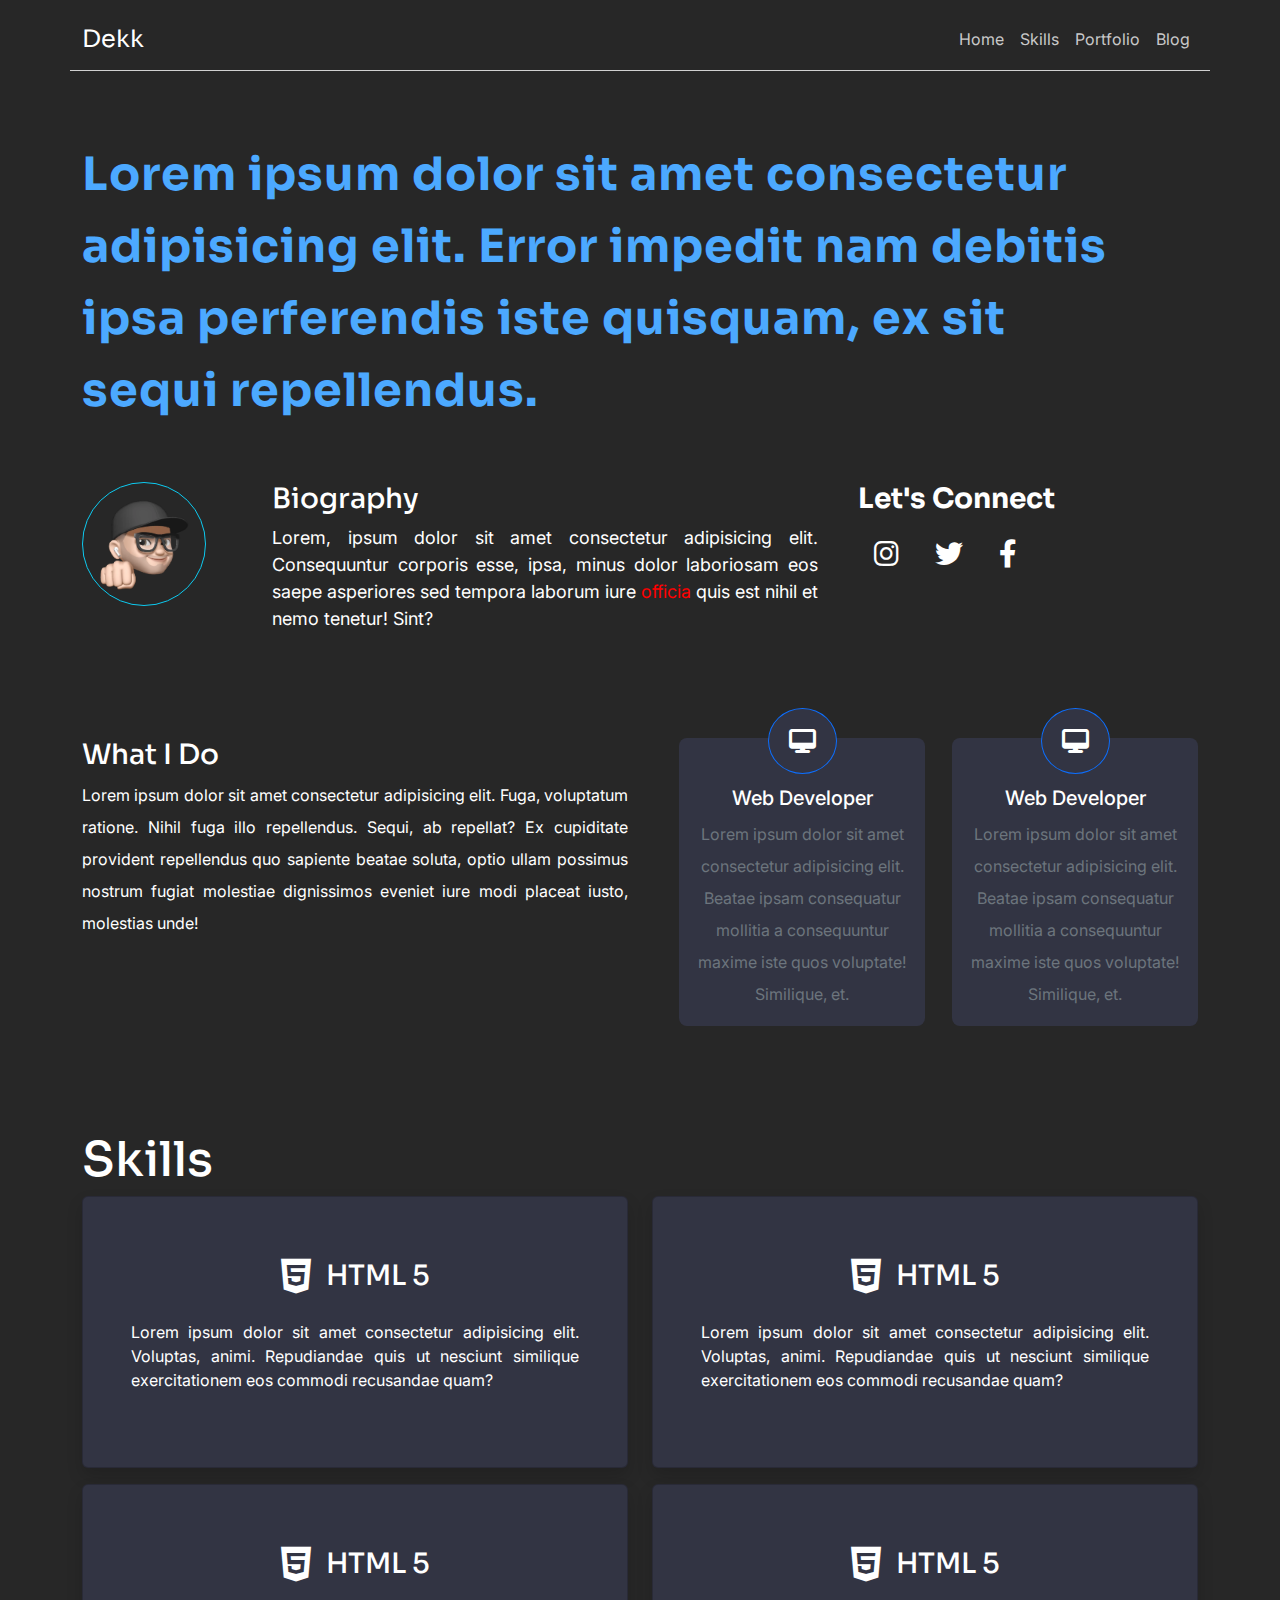
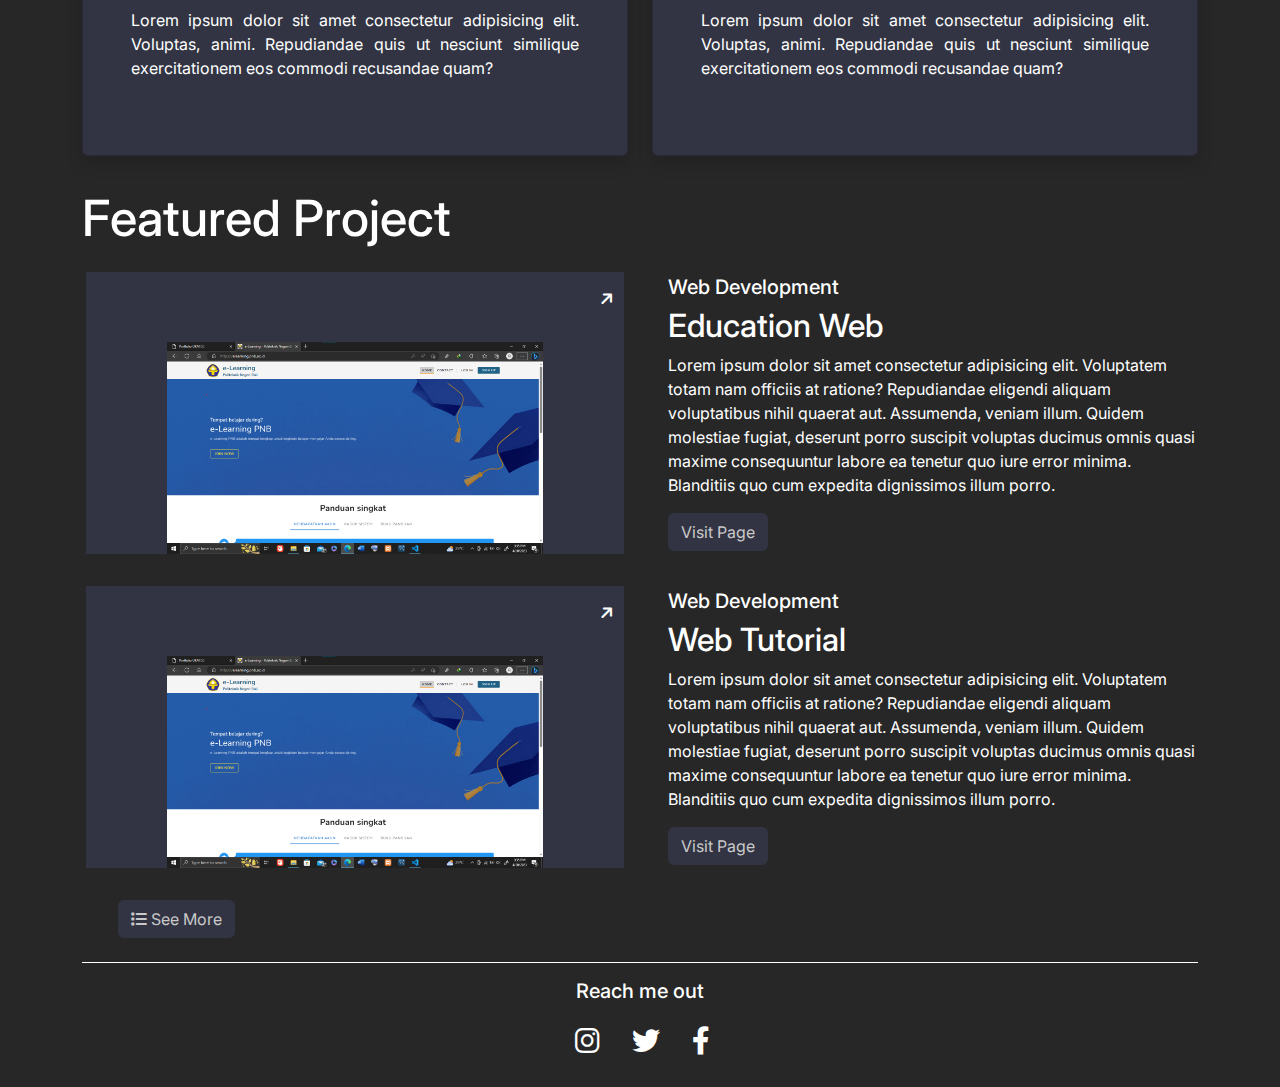
<file: index.html>
<!DOCTYPE html>
<html lang="en">

<head>
  <meta charset="UTF-8">
  <meta http-equiv="X-UA-Compatible" content="IE=edge">
  <meta name="viewport" content="width=device-width, initial-scale=1.0">
  <title>Portfolio UKM CC</title>
  <!-- Bootstrap -->
  <link rel="stylesheet" href="css/bootstrap.css">
  <!-- CSS -->
  <link rel="stylesheet" href="css/style.css">
  <!-- Font Awesome -->
  <link rel="stylesheet" href="fontawesome/css/all.css">
</head>

<body>
  <nav class="navbar navbar-expand-lg bg-body-tertiary fixed-top">
    <div class="box-nav container py-2">
      <a class="navbar-brand text-white logo" href="#">Dekk</a>
      <button class="navbar-toggler" type="button" data-bs-toggle="collapse" data-bs-target="#navbarSupportedContent"
        aria-controls="navbarSupportedContent" aria-expanded="false" aria-label="Toggle navigation">
        <span class="navbar-toggler-icon"></span>
      </button>
      <div class="collapse navbar-collapse" id="navbarSupportedContent">
        <ul class="navbar-nav ms-auto mb-2 mb-lg-0" id="nav-list">
          <li class="nav-item">
            <a class="nav-link" href="#">Home</a>
          </li>
          <li class="nav-item">
            <a class="nav-link" href="#">Skills</a>
          </li>
          <li class="nav-item">
            <a class="nav-link" href="#">Portfolio</a>
          </li>
          <li class="nav-item">
            <a class="nav-link" href="#">Blog</a>
          </li>
        </ul>
      </div>
    </div>
  </nav>
  <!-- Content -->
  <div class="content container">
    <div class="row">
      <div class="col-12 about pt-5">
        <h2 class="desc">Lorem ipsum dolor sit amet consectetur adipisicing elit. Error impedit nam debitis ipsa
          perferendis iste
          quisquam, ex sit sequi repellendus.</h2>
      </div>
    </div>
    <!-- Biography -->
    <div class="biography row">
      <div class="col-2">
        <img src="img/image1.png" width="124" alt="foto bapak kau" class="img-fluid border border-info rounded-circle">
      </div>
      <!-- Bio Text -->
      <div class="col-6 bio">
        <h3>Biography</h3>
        <p>Lorem, ipsum dolor sit amet consectetur adipisicing elit. Consequuntur corporis esse, ipsa, minus   dolor
          laboriosam eos saepe asperiores sed tempora laborum iure <span style="color: red;">officia</span>  quis est nihil et nemo tenetur! Sint?</p>
      </div>
      <!-- Sosial media -->
      <div class="sosial-media col-4">
        <div class="ms-3">
          <h3>Let's Connect</h3>
          <a href="#"><i class="fa-brands fa-instagram p-3"></i></a>
          <a href="#"><i class="fa-brands fa-twitter p-3"></i></a>
          <a href="#"><i class="fa-brands fa-facebook-f p-3"></i></a>
        </div>
      </div>
    </div>

      <div class="deskripsi row">
        <div class="col-lg-6 col-md-12">
          <h4 class="text-white">What I Do</h4>
          <p class="text-white">Lorem ipsum dolor sit amet consectetur adipisicing elit. Fuga, voluptatum ratione. Nihil fuga illo repellendus. Sequi, ab repellat? Ex cupiditate provident repellendus quo sapiente beatae soluta, optio ullam possimus nostrum fugiat molestiae dignissimos eveniet iure modi placeat iusto, molestias unde!</p>
        </div>
        <div class="col-lg-6 col-md-12 d-flex ">
          <div class="card-custom d-flex align-items-center flex-column px-2 pt-5 rounded-3 position-relative">
            <div class="card-icon text-white border rounded-circle border-primary">
              <i class="fa-solid fa-desktop fa-xl"></i>
            </div>
            <h5 class="text-white text-center">Web Developer</h5>
            <p class="text-secondary text-center">Lorem ipsum dolor sit amet consectetur adipisicing elit. Beatae ipsam consequatur mollitia a consequuntur maxime iste quos voluptate! Similique, et.</p>
          </div>
          <div class="card-custom d-flex align-items-center flex-column px-2 pt-5 rounded-3 position-relative">
            <div class="card-icon text-white border rounded-circle border-primary">
              <i class="fa-solid fa-desktop fa-xl"></i>
            </div>
            <h5 class="text-white text-center">Web Developer</h5>
            <p class="text-secondary text-center">Lorem ipsum dolor sit amet consectetur adipisicing elit. Beatae ipsam consequatur mollitia a consequuntur maxime iste quos voluptate! Similique, et.</p>
          </div>
        </div>
      </div>

      <!-- skills -->
      <div class="skills row" id="skills">
        <h3 class="text-white">Skills</h3>
        <div class="col-lg-6 col-md-6 col-sm-12 mb-3">
          <div class="card-skills p-5 card d-flex justify-content-center align-items-center shadow">
            <h4 class="text-white d-flex align-items-center mb-4"><i class="fa-brands fa-html5"></i> HTML 5</h4>
            <p class="text-white">Lorem ipsum dolor sit amet consectetur adipisicing elit. Voluptas, animi. Repudiandae quis ut nesciunt similique exercitationem eos commodi recusandae quam?</p>
          </div>
        </div>
        <div class="col-lg-6 col-md-6 col-sm-12 mb-3">
          <div class="card-skills p-5 card d-flex justify-content-center align-items-center shadow">
            <h4 class="text-white d-flex align-items-center mb-4"><i class="fa-brands fa-html5"></i> HTML 5</h4>
            <p class="text-white">Lorem ipsum dolor sit amet consectetur adipisicing elit. Voluptas, animi. Repudiandae quis ut nesciunt similique exercitationem eos commodi recusandae quam?</p>
          </div>
        </div>
        <div class="col-lg-6 col-md-6 col-sm-12 mb-3">
          <div class="card-skills p-5 card d-flex justify-content-center align-items-center shadow">
            <h4 class="text-white d-flex align-items-center mb-4"><i class="fa-brands fa-html5"></i> HTML 5</h4>
            <p class="text-white">Lorem ipsum dolor sit amet consectetur adipisicing elit. Voluptas, animi. Repudiandae quis ut nesciunt similique exercitationem eos commodi recusandae quam?</p>
          </div>
        </div>
        <div class="col-lg-6 col-md-6 col-sm-12 mb-3">
          <div class="card-skills p-5 card d-flex justify-content-center align-items-center shadow">
            <h4 class="text-white d-flex align-items-center mb-4"><i class="fa-brands fa-html5"></i> HTML 5</h4>
            <p class="text-white">Lorem ipsum dolor sit amet consectetur adipisicing elit. Voluptas, animi. Repudiandae quis ut nesciunt similique exercitationem eos commodi recusandae quam?</p>
          </div>
        </div>
        
      </div>

      <!-- Featured Project -->
      <h2 class="text-white mt-3 large-text">Featured Project</h2>

      <div class="row text-white d-flex justify-content-center align-items-center">
        <div class="col-6 d-flex justify-content-center rounded-3 p-3">
          <div class="d-flex align-items-end featured-img justify-content-center position-relative">
            <img src="img/web-img1.png" alt="" width="70%">
            <div class="panah position-absolute">
              <i class="fa-solid fa-arrow-right panah-rotate"></i>
            </div>
          </div>
        </div>
        <div class="col-6">
          <div class="ms-3">
            <h5>Web Development</h5>
            <h2>Education Web</h2>
            <p>Lorem ipsum dolor sit amet consectetur adipisicing elit. Voluptatem totam nam officiis at ratione? Repudiandae eligendi aliquam voluptatibus nihil quaerat aut. Assumenda, veniam illum. Quidem molestiae fugiat, deserunt porro suscipit voluptas ducimus omnis quasi maxime consequuntur labore ea tenetur quo iure error minima. Blanditiis quo cum expedita dignissimos illum porro.</p> 
            <a href="#" class="btn tombol">Visit Page</a>
          </div>
        </div>
      </div>

      <div class="row text-white d-flex justify-content-center align-items-center">
        <div class="col-6 d-flex justify-content-center rounded-3 p-3">
          <div class="d-flex align-items-end featured-img justify-content-center position-relative">
            <img src="img/web-img1.png" alt="" width="70%">
            <div class="panah position-absolute">
              <i class="fa-solid fa-arrow-right panah-rotate"></i>
            </div>
          </div>
        </div>
        <div class="col-6">
          <div class="ms-3">
            <h5>Web Development</h5>
            <h2>Web Tutorial</h2>
            <p>Lorem ipsum dolor sit amet consectetur adipisicing elit. Voluptatem totam nam officiis at ratione? Repudiandae eligendi aliquam voluptatibus nihil quaerat aut. Assumenda, veniam illum. Quidem molestiae fugiat, deserunt porro suscipit voluptas ducimus omnis quasi maxime consequuntur labore ea tenetur quo iure error minima. Blanditiis quo cum expedita dignissimos illum porro.</p> 
            <a href="#" class="btn tombol">Visit Page</a>
          </div>
        </div>
      </div>

      <div class="row ms-4 mt-3">
        <div class="col-3">
          <a href="portofolio.html" class="btn tombol"><i class="fa-solid fa-list"></i> See More</a>
        </div>
      </div>

      <div class="footer text-white mt-4 d-flex justify-content-center">
        <h5 class="mt-3">Reach me out</h5>
      </div>
      
      <ul class="list-custom text-white d-flex justify-content-center ps-1 sosial-media">
        <li><a href="#"><i class="fa-brands fa-instagram p-3"></i></a></li>
        <li><a href="#"><i class="fa-brands fa-twitter p-3"></i></a></li>
        <li><a href="#"><i class="fa-brands fa-facebook-f p-3"></i></a></li>
      </ul>

  </div>

  

  <!-- Javascript Bootstrap -->
  <script src="js/bootstrap.bundle.js"></script>
</body>

</html>
</file>
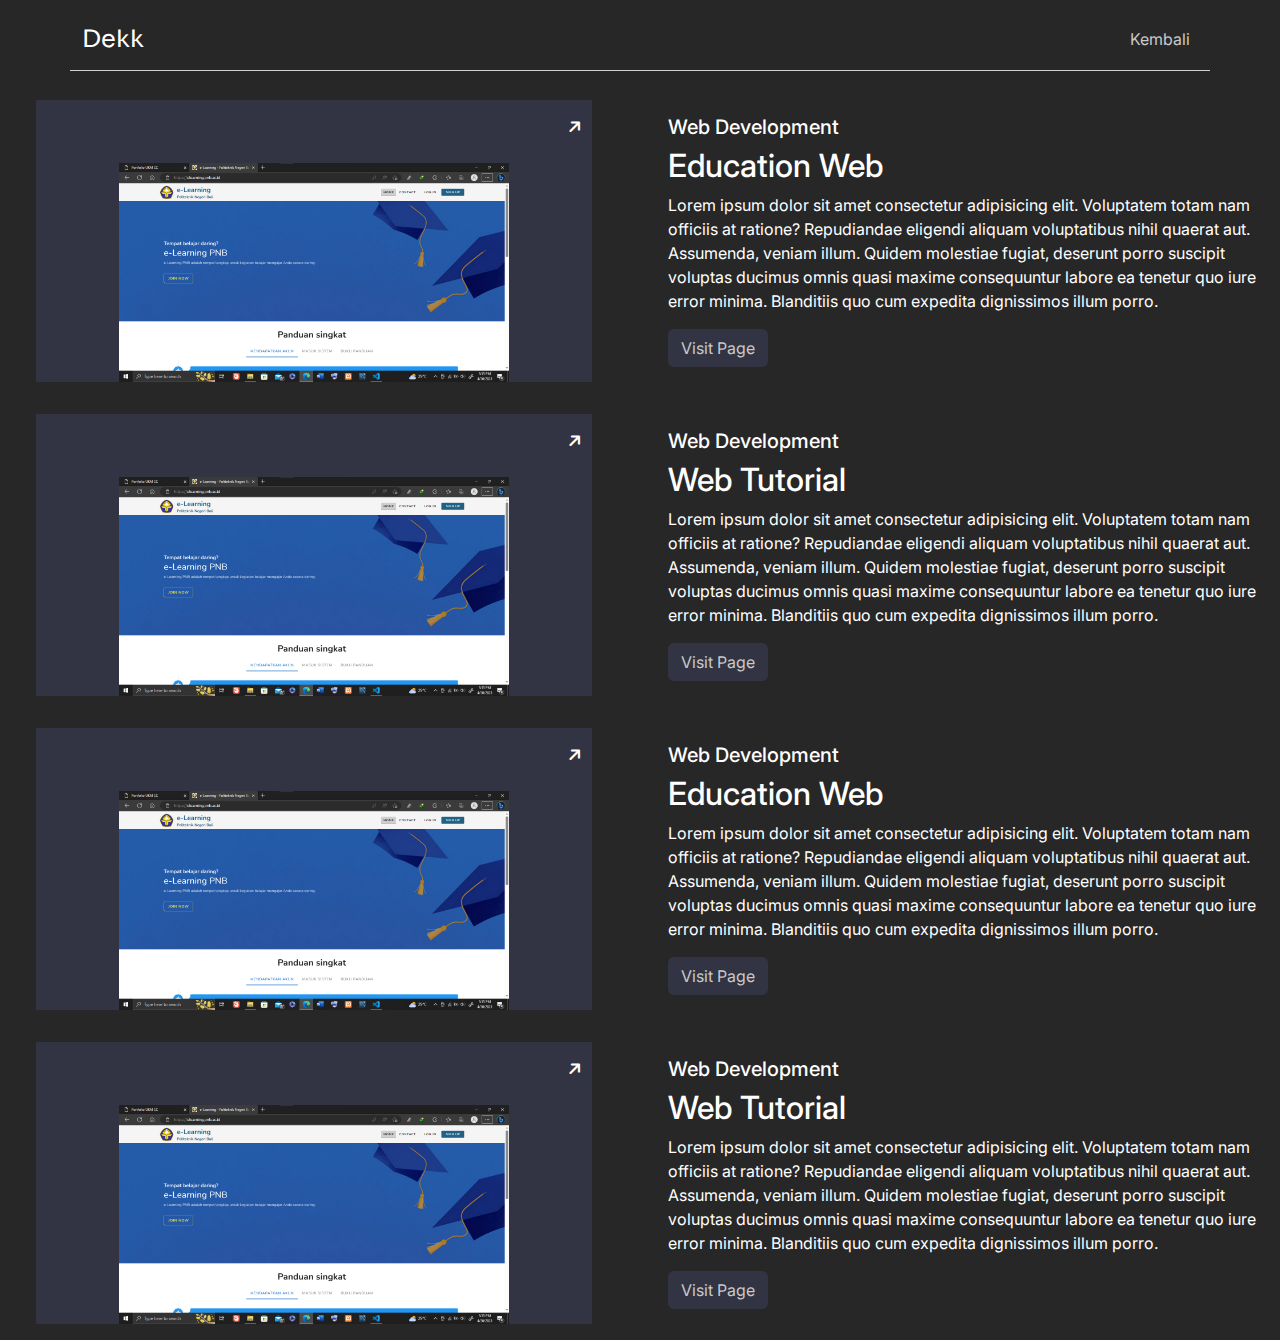
<file: portofolio.html>
<!DOCTYPE html>
<html lang="en">

<head>
  <meta charset="UTF-8">
  <meta http-equiv="X-UA-Compatible" content="IE=edge">
  <meta name="viewport" content="width=device-width, initial-scale=1.0">
  <title>Portfolio UKM CC</title>
  <!-- Bootstrap -->
  <link rel="stylesheet" href="css/bootstrap.css">
  <!-- CSS -->
  <link rel="stylesheet" href="css/style.css">
  <!-- Font Awesome -->
  <link rel="stylesheet" href="fontawesome/css/all.css">
</head>

<body>
  <nav class="navbar navbar-expand-lg bg-body-tertiary fixed-top">
    <div class="box-nav container py-2">
      <a class="navbar-brand text-white logo" href="#">Dekk</a>
      <button class="navbar-toggler" type="button" data-bs-toggle="collapse" data-bs-target="#navbarSupportedContent"
        aria-controls="navbarSupportedContent" aria-expanded="false" aria-label="Toggle navigation">
        <span class="navbar-toggler-icon"></span>
      </button>
      <div class="collapse navbar-collapse" id="navbarSupportedContent">
        <ul class="navbar-nav ms-auto mb-2 mb-lg-0" id="nav-list">
          <li class="nav-item">
            <a class="nav-link" href="index.html">Kembali</a>
          </li>
        </ul>
      </div>
    </div>
  </nav>

  <!-- Featured Project -->
  <h2 class="text-white mt-3 large-text">Featured Project</h2>

  <div class="row text-white d-flex justify-content-center align-items-center">
    <div class="col-6 d-flex justify-content-center rounded-3 p-3">
      <div class="d-flex align-items-end featured-img justify-content-center position-relative">
        <img src="img/web-img1.png" alt="" width="70%">
        <div class="panah position-absolute">
          <i class="fa-solid fa-arrow-right panah-rotate"></i>
        </div>
      </div>
    </div>
    <div class="col-6">
      <div class="ms-3">
        <h5>Web Development</h5>
        <h2>Education Web</h2>
        <p>Lorem ipsum dolor sit amet consectetur adipisicing elit. Voluptatem totam nam officiis at ratione? Repudiandae eligendi aliquam voluptatibus nihil quaerat aut. Assumenda, veniam illum. Quidem molestiae fugiat, deserunt porro suscipit voluptas ducimus omnis quasi maxime consequuntur labore ea tenetur quo iure error minima. Blanditiis quo cum expedita dignissimos illum porro.</p> 
        <a href="#" class="btn tombol">Visit Page</a>
      </div>
    </div>
  </div>

  <div class="row text-white d-flex justify-content-center align-items-center">
    <div class="col-6 d-flex justify-content-center rounded-3 p-3">
      <div class="d-flex align-items-end featured-img justify-content-center position-relative">
        <img src="img/web-img1.png" alt="" width="70%">
        <div class="panah position-absolute">
          <i class="fa-solid fa-arrow-right panah-rotate"></i>
        </div>
      </div>
    </div>
    <div class="col-6">
      <div class="ms-3">
        <h5>Web Development</h5>
        <h2>Web Tutorial</h2>
        <p>Lorem ipsum dolor sit amet consectetur adipisicing elit. Voluptatem totam nam officiis at ratione? Repudiandae eligendi aliquam voluptatibus nihil quaerat aut. Assumenda, veniam illum. Quidem molestiae fugiat, deserunt porro suscipit voluptas ducimus omnis quasi maxime consequuntur labore ea tenetur quo iure error minima. Blanditiis quo cum expedita dignissimos illum porro.</p> 
        <a href="#" class="btn tombol">Visit Page</a>
      </div>
    </div>
  </div>

  <div class="row text-white d-flex justify-content-center align-items-center">
    <div class="col-6 d-flex justify-content-center rounded-3 p-3">
      <div class="d-flex align-items-end featured-img justify-content-center position-relative">
        <img src="img/web-img1.png" alt="" width="70%">
        <div class="panah position-absolute">
          <i class="fa-solid fa-arrow-right panah-rotate"></i>
        </div>
      </div>
    </div>
    <div class="col-6">
      <div class="ms-3">
        <h5>Web Development</h5>
        <h2>Education Web</h2>
        <p>Lorem ipsum dolor sit amet consectetur adipisicing elit. Voluptatem totam nam officiis at ratione? Repudiandae eligendi aliquam voluptatibus nihil quaerat aut. Assumenda, veniam illum. Quidem molestiae fugiat, deserunt porro suscipit voluptas ducimus omnis quasi maxime consequuntur labore ea tenetur quo iure error minima. Blanditiis quo cum expedita dignissimos illum porro.</p> 
        <a href="#" class="btn tombol">Visit Page</a>
      </div>
    </div>
  </div>

  <div class="row text-white d-flex justify-content-center align-items-center">
    <div class="col-6 d-flex justify-content-center rounded-3 p-3">
      <div class="d-flex align-items-end featured-img justify-content-center position-relative">
        <img src="img/web-img1.png" alt="" width="70%">
        <div class="panah position-absolute">
          <i class="fa-solid fa-arrow-right panah-rotate"></i>
        </div>
      </div>
    </div>
    <div class="col-6">
      <div class="ms-3">
        <h5>Web Development</h5>
        <h2>Web Tutorial</h2>
        <p>Lorem ipsum dolor sit amet consectetur adipisicing elit. Voluptatem totam nam officiis at ratione? Repudiandae eligendi aliquam voluptatibus nihil quaerat aut. Assumenda, veniam illum. Quidem molestiae fugiat, deserunt porro suscipit voluptas ducimus omnis quasi maxime consequuntur labore ea tenetur quo iure error minima. Blanditiis quo cum expedita dignissimos illum porro.</p> 
        <a href="#" class="btn tombol">Visit Page</a>
      </div>
    </div>
  </div>
</body>
</file>
<file: css/style.css>
@import url("https://fonts.googleapis.com/css2?family=Inter:wght@400;600;700&family=Sora:wght@700&display=swap");

* {
  font-family: "Inter", sans-serif;
}
body{
  background-color: #272727;
}
/* Navbar */
nav{
  background-color: #272727;
}
.box-nav{
  border-bottom: 1px solid #d1d1d1;
}
.logo{
  font-family: "Sora";
  font-size: 24px;
}
#nav-list a{
  color: #c9c9c9;
}
#nav-list a:hover{
  color: #ffffff;
}

/* Content */
.content{
  margin-top: 90px;
}
.about{
  width: 94%;
}
.desc{
  font-weight: 700;
  color: #4ca9ff;
  font-size: 46px;
  line-height: 72px;
  font-family: "Sora";
  letter-spacing: 1px;
}

/* Biography */
.biography{
  padding-top: 3em;
  color: #ffffff;
}
.bio h3{
  font-family: "Sora";
  font-size: 28px;
}
.bio{
  color: #ffffff;
  font-size: 18px;
  text-align: justify;
}
.sosial-media h3{
  font-family: "Sora";
  color: #ffffff;
  font-size: 28px;
  font-weight: 700;
}
.sosial-media a {
  text-decoration: none;
  font-size: 28px;
  color: #ffffff;
}
.sosial-media a:hover{
  color: #4ca9ff;
}
/* Deskripsi */
.deskripsi{
  margin-top: 90px;
}
.deskripsi h4{
  font-family: "Sora";
  font-size: 28px;
}
.deskripsi p{
  text-align: justify;
  line-height: 32px;
}
.card-custom{
  background-color: #323443;
  width: 45%;
  margin-left: 5%;
}
.card-icon{
  padding: 20px;
  position: absolute;
  top: -30px;
  background-color: #323443;
}
/* Skills */
.skills{
  padding-top: 105px;
}
.skills h3{
  font-family: "Sora";
  font-size: 48px;
}
.card-skills{
  background-color: #323443;
  height: 272px;

}
.card-skills h4{
  font-family: "Sora";
  font-size: 28px;
}
.card-skills i{
  font-size: 40px;
  margin-right: 15px;
}
.card-skills p{
  text-align: justify;
}

.large-text{
  font-size: 50px;
}

.featured-img{
  background-color: #323443;
  width: 556px;
  height: 282px;
}

.panah-rotate{
  rotate: -45deg;
}
.panah{
  background-color: #323443;
  padding: 10px;
  top: 5px;
  right: 0;
  border-radius: 10px;
}

.tombol{
  background-color: #323443;
  color: #c9c9c9;
}
.tombol:hover{
  color: #ffffff;
  background-color: #4ca9ff;
  transition: .8s ease;
}

.footer{
  border-top: solid #ffffff 1px;
}
.list-custom{
  list-style: none;
}
</file>
